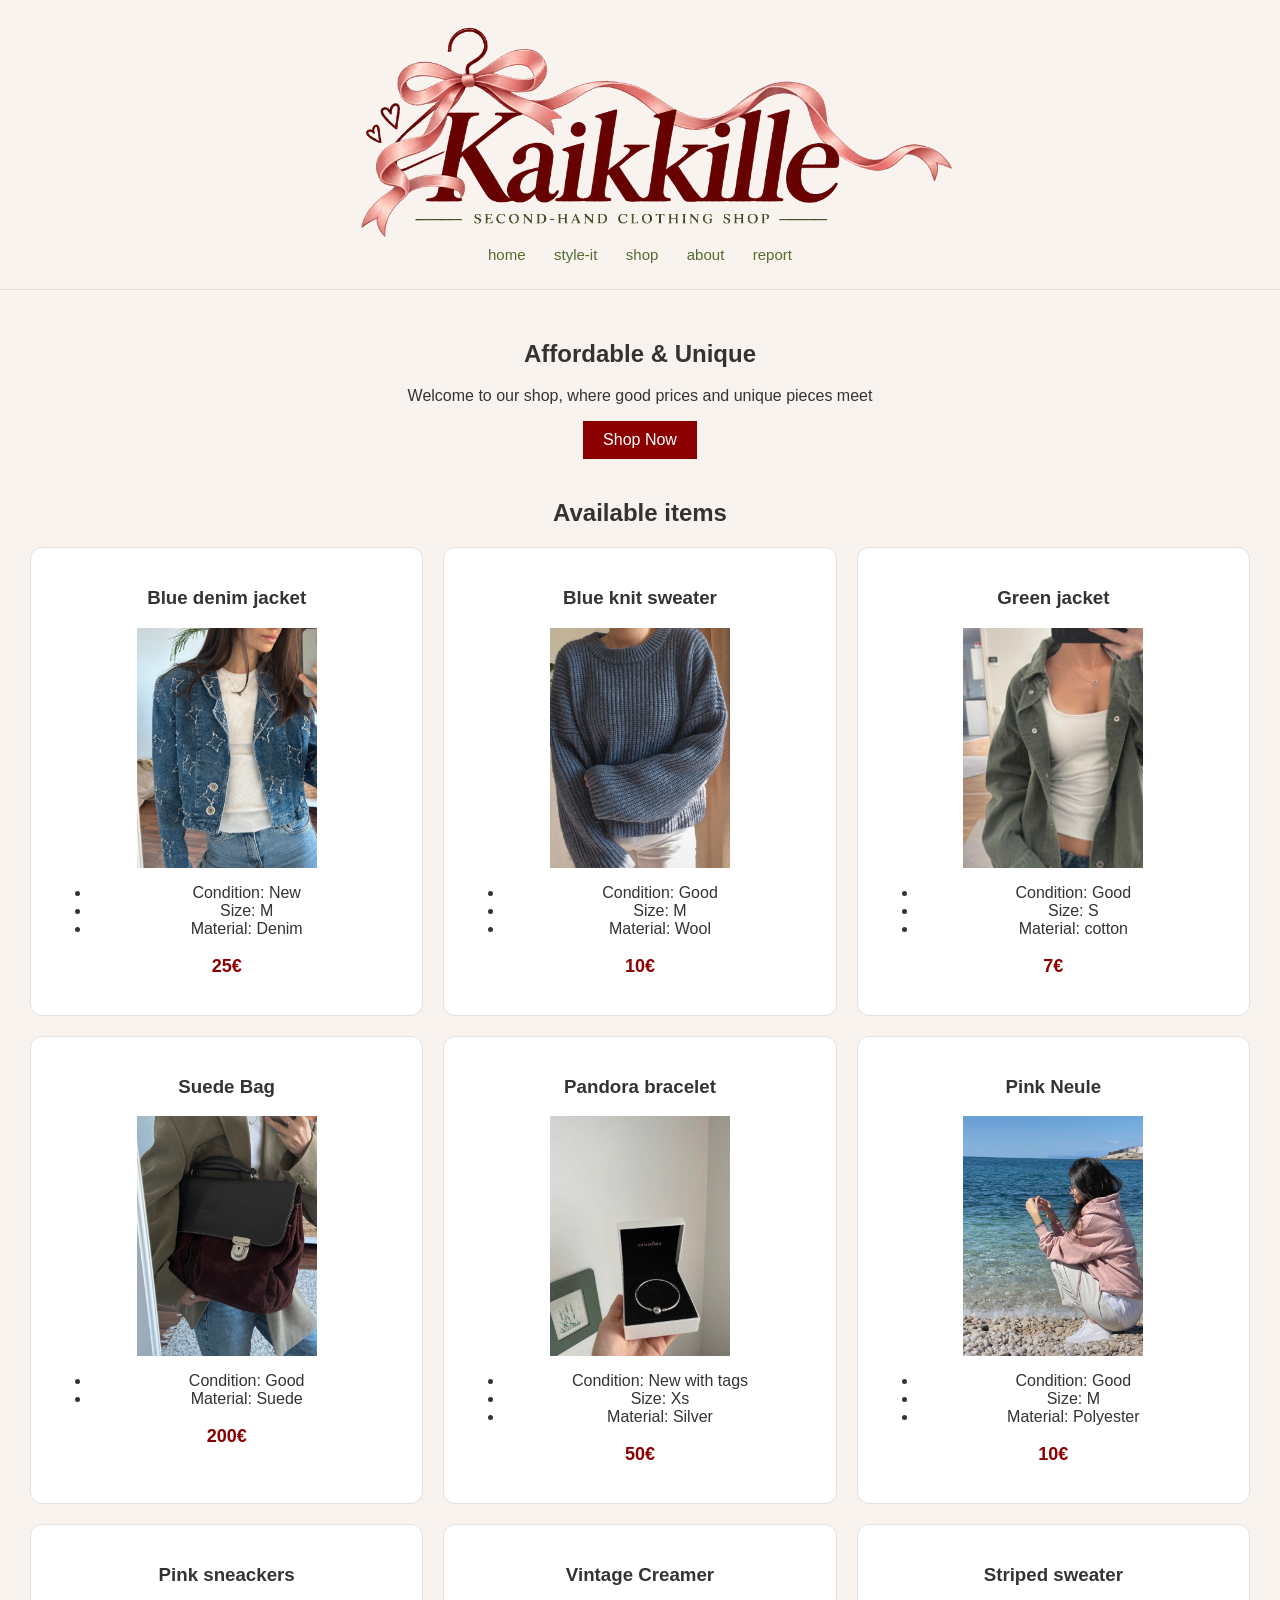
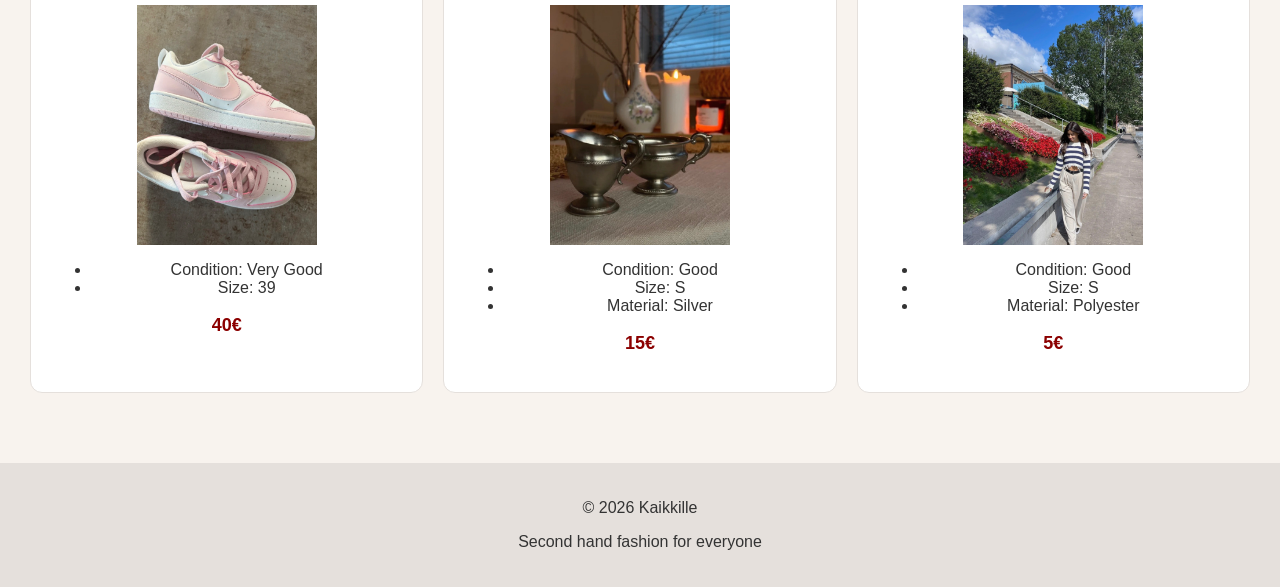
<file: index.html>
<!DOCTYPE html>
<html>
<head>
    <meta charset="UTF-8">
    <meta name="viewport" content="width=device-width, initial-scale=1.0">
    <title>Kaikkille</title>
    <link rel="stylesheet" href="style.css">
</head>
<body>
    <header>
    
    <a href="index.html" class="logo-link">
    <img src="images/Kaikkille_Logo.png" alt="Kaikkille — Second-hand Clothing Shop" class="site-logo">
</a>
    <button class="menu-button"
        type="button"
        aria-label="Open navigation menu"
        aria-expanded="false">
        ☰
    </button>
    <nav class="site-nav">
        <a href="index.html">home</a>
        <a href="style-it.html">style-it</a>
        <a href="shop.html">shop</a>
        <a href="about.html">about</a>
        <a href="report.html">report</a>

    </nav>
    </header>
    <main>
        <section>
            <h2>Affordable & Unique</h2>
            <p>Welcome to our shop, where good prices and unique pieces meet</p>
            <a href="shop.html">Shop Now</a>
        </section>
        <section>
       
            <h2>Available items</h2>
            <div class="product-grid">
            <article>
                <h3>Blue denim jacket</h3>
                <div class="jacket-gallery">
                    <img class="jacket-image" src="images/bj111.jpg" alt="Blue denim jacket">
                    <img class="jacket-image" src="images/bj222.jpg" alt="Blue denim jacket">
                    <img class="jacket-image" src="images/bj333.jpg" alt="Blue denim jacket">
                </div>

                <ul>
                    <li>Condition: New</li>
                    <li>Size: M</li>
                    <li>Material: Denim</li>
                </ul>
                <p>25€</p>

            </article>
            <article>
                <h3>Blue knit sweater</h3>
                <div class="jacket-gallery">
                    <img class="jacket-image" src="images/bn1.jpg" alt="Blue knit sweater">
                    <img class="jacket-image" src="images/bn2.jpg" alt="Blue knit sweater">
                    
                 
                </div>

                
                <ul>
                    <li>Condition: Good</li>
                    <li>Size: M</li>
                    <li>Material: Wool</li>
                </ul>
                     <p>10€</p>
            </article>
            <article>
                <h3>Green jacket</h3>
                <div class="jacket-gallery">
                    <img class="jacket-image" src="images/gj3.jpg" alt="Green jacket">
                    <img class="jacket-image" src="images/gj2.jpg" alt="Green jacket">
                    
                 
                </div>

                
                <ul>
                    <li>Condition: Good</li>
                    <li>Size: S</li>
                    <li>Material: cotton</li>
                </ul>
                     <p>7€</p>
            </article>  
            <article>
                <h3>Suede Bag</h3>
                <div class="jacket-gallery">
                    <img class="jacket-image" src="images/sb1.jpg" alt="Suede bag">
                    <img class="jacket-image" src="images/sb2.jpg" alt="Suede bag">
                    <img class="jacket-image" src="images/sb3.jpg" alt="Suede bag">
                    
                 
                </div>

                
                <ul>
                    <li>Condition: Good</li>
                    <li>Material: Suede</li>
                </ul>
                     <p>200€</p>
            </article>  
            <article>
                <h3>Pandora bracelet</h3>
                <div class="jacket-gallery">
                    <img class="jacket-image" src="images/pb2.jpg" alt="bracelet">
                    <img class="jacket-image" src="images/pb3.jpg" alt="bracelet">
                    
                 
                </div>

                
                <ul>
                    <li>Condition: New with tags</li>
                    <li>Size: Xs</li>
                    <li>Material: Silver</li>
                </ul>
                     <p>50€</p>
            </article>  
            <article>
                <h3>Pink Neule</h3>
                <div class="jacket-gallery">
                    <img class="jacket-image" src="images/pn.jpg" alt="Pink sweater">
                    <img class="jacket-image" src="images/pn2.jpg" alt="Pink sweater">
                    
                 
                </div>

                
                <ul>
                    <li>Condition: Good</li>
                    <li>Size: M</li>
                    <li>Material: Polyester</li>
                </ul>
                     <p>10€</p>
            </article>  
            <article>
                <h3>Pink sneackers</h3>
                <div class="jacket-gallery">
                    <img class="jacket-image" src="images/ps2.jpg" alt="Sneakers">
                    <img class="jacket-image" src="images/ps3.jpg" alt="Sneakers">
                    
                 
                </div>

                
                <ul>
                    <li>Condition: Very Good</li>
                    <li>Size: 39</li>
                   
                </ul>
                     <p>40€</p>
            </article>   
            <article>
                <h3>Vintage Creamer</h3>
                <div class="jacket-gallery">
                    <img class="jacket-image" src="images/vc.jpg" alt="Vintage Creamer">
                    <img class="jacket-image" src="images/vc2.jpg" alt="Vintage Creamer">
                    <img class="jacket-image" src="images/vc3.jpg" alt="Vintage Creamer">
                    
                 
                </div>

                
                <ul>
                    <li>Condition: Good</li>
                    <li>Size: S</li>
                    <li>Material: Silver</li>
                </ul>
                     <p>15€</p>
            </article>  
               <article>
                <h3>Striped sweater</h3>
                <div class="jacket-gallery">
                    <img class="jacket-image" src="images/ss1.jpg" alt="Striped sweater">
                    <img class="jacket-image" src="images/ss2.jpg" alt="Striped sweater">
                    
                    
                 
                </div>

                
                <ul>
                    <li>Condition: Good</li>
                    <li>Size: S</li>
                    <li>Material: Polyester</li>
                </ul>
                     <p>5€</p>
            </article>  
            
        </div>

            
             

        
        </section>
    </main>

     <footer>
        <p>© 2026 Kaikkille</p>
        <p>Second hand fashion for everyone</p>
     </footer>
     <script>
        const galleries = document.querySelectorAll(".jacket-gallery");
        console.log("JavaScript is working");
        galleries.forEach(function(gallery){
            const images = gallery.querySelectorAll(".jacket-image");
            let currentImage = 0;
            let slideshow;
            images.forEach(function(image, index) {
                image.style.display = index === 0? "block" : "none";
            });


            gallery.addEventListener("mouseenter", function() {
                slideshow = setInterval(function() {
                    images[currentImage].style.display = "none";

                    currentImage = (currentImage + 1) % images.length;

                    images[currentImage].style.display = "block";
                }, 1000);
            });

            gallery.addEventListener("mouseleave", function() {
                clearInterval(slideshow);

                images.forEach(function(image) {
                    image.style.display = "none";
                });

                currentImage = 0;
                images[0].style.display = "block";
            });

        });
    </script>
<script src="menu.js"></script> 

</body>
  
</html>
</file>
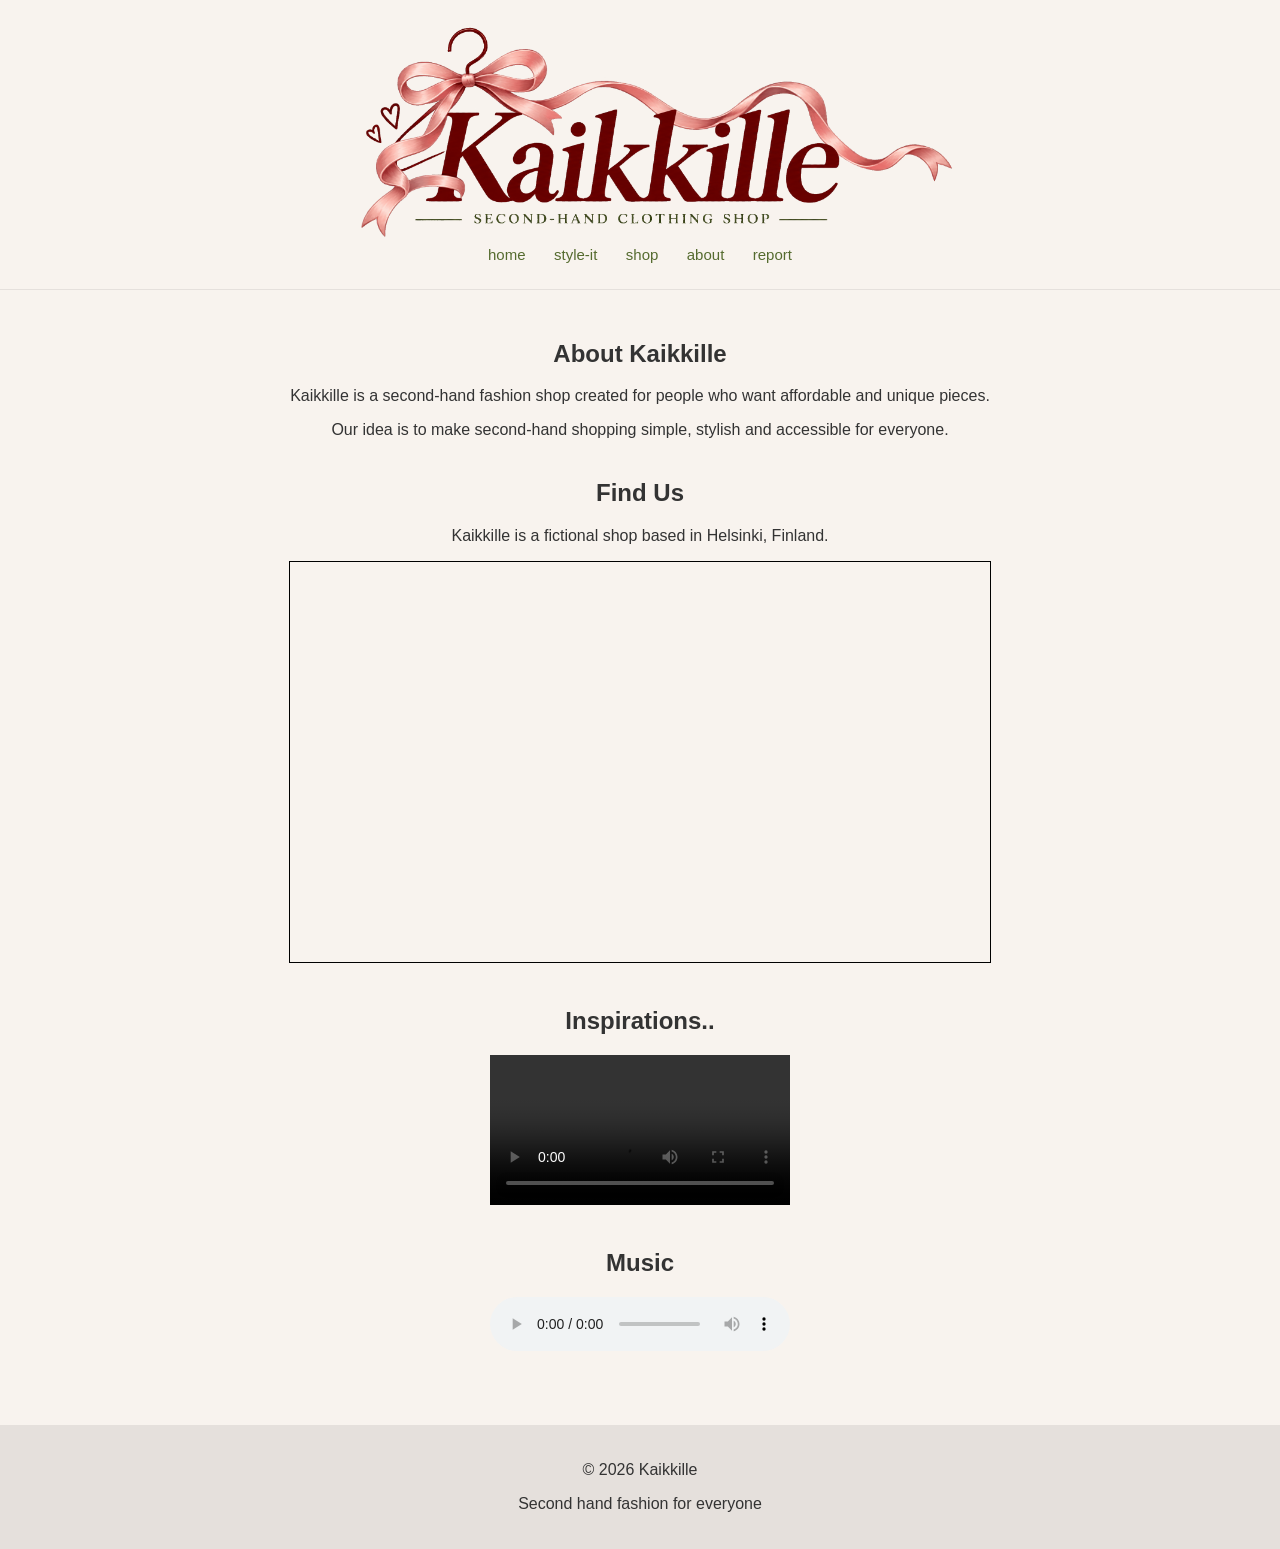
<file: about.html>
<!DOCTYPE html>
<html>
<head>
    <meta charset="UTF-8">
    <meta name="viewport" content="width=device-width, initial-scale=1.0">
    <title>About - Kaikkille</title>
    <link rel="stylesheet" href="style.css">
</head>

<body>

    <header>
        
        <a href="index.html" class="logo-link">
    <img src="images/Kaikkille_Logo.png" alt="Kaikkille — Second-hand Clothing Shop" class="site-logo">
</a>
        <button class="menu-button"
        type="button"
        aria-label="Open navigation menu"
        aria-expanded="false">
        ☰
        </button>

        <nav class="site-nav">
            <a href="index.html">home</a>
            <a href="style-it.html">style-it</a>
            <a href="shop.html">shop</a>
            <a href="about.html">about</a>
            <a href="report.html">report</a>
        </nav>
    </header>

    <main>

        <section>
            <h2>About Kaikkille</h2>

            <p>
                Kaikkille is a second-hand fashion shop created for people
                who want affordable and unique pieces.
            </p>

            <p>
                Our idea is to make second-hand shopping simple,
                stylish and accessible for everyone.
            </p>
        </section>

        <section>
            <h2>Find Us</h2>

            <p>
                Kaikkille is a fictional shop based in Helsinki, Finland.
            </p>

            <iframe
                src="https://www.openstreetmap.org/export/embed.html?bbox=24.90%2C60.16%2C24.97%2C60.19&amp;layer=mapnik"
                width="700"
                height="400"
                style="border: 1px solid black"
                title="Map showing Helsinki">
            </iframe>

        </section>
        <section>
            <h2>Inspirations..</h2>
            <video controls width="300">
                <source src="videos/kaikkille-video.mp4" type="video/mp4"
                media="(max-width: 600px)">
                Your browser does not support this vodeo.

            </video>
        </section>
        <section>
            <h2>Music</h2>
            <audio controls>
                <source src="audio/nr.m4a" type="audio/mp4">
                Your browser does not support audio.
            </audio>
        </section>

    </main>

    <footer>
        <p>© 2026 Kaikkille</p>
        <p>Second hand fashion for everyone</p>
    </footer>

</body>
<script src="menu.js"></script>
</html>
</file>
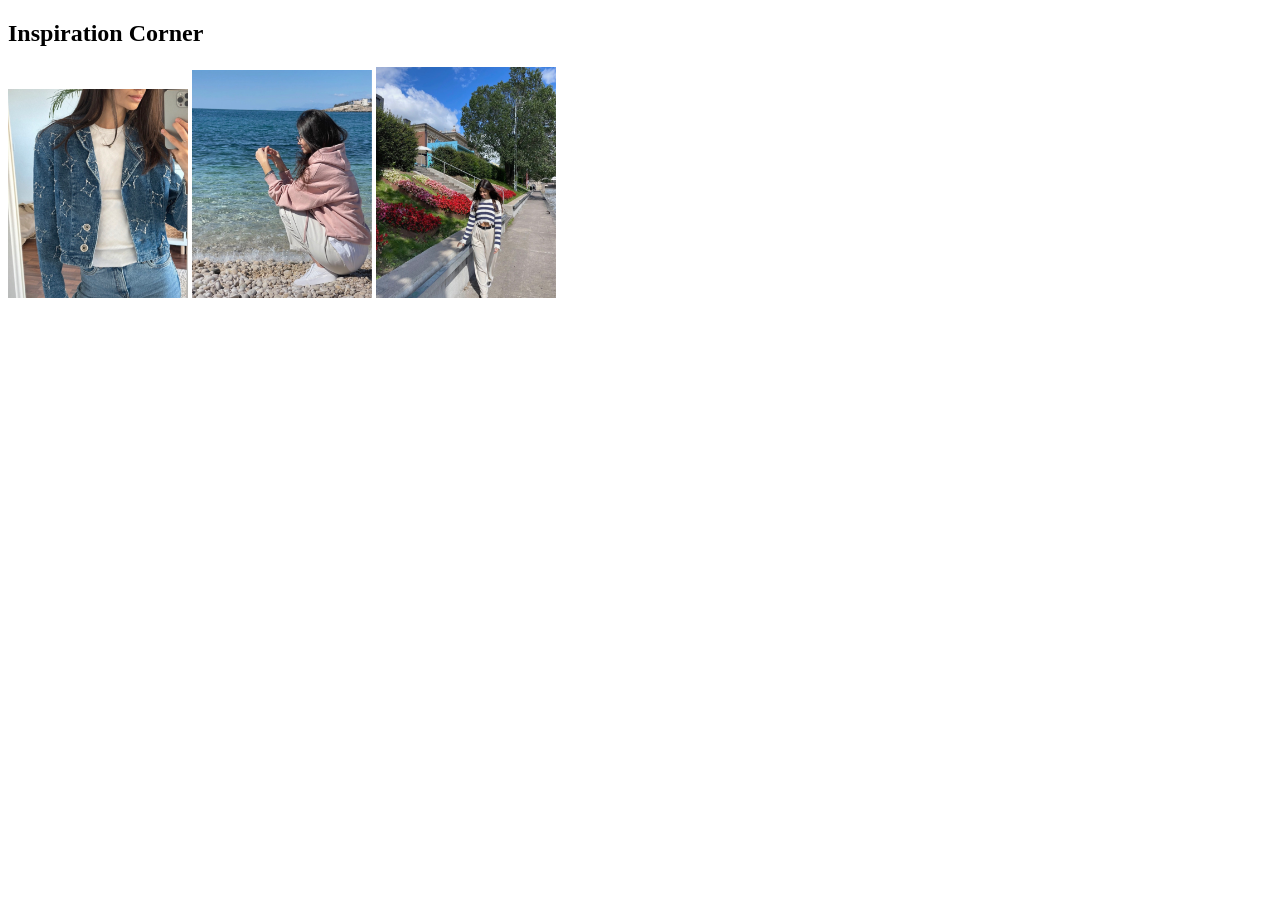
<file: gallery.html>
<!DOCTYPE html>
<html>
<head>
    <title>
        Fashion Gallery
    </title>
</head>
<body>
    <h2>
        Inspiration Corner
    </h2>
    <img src="images/bj111.jpg" width="180" alt="Blue denim jacket">
    <img src="images/pn.jpg" width="180" alt="Pink sweater">
    <img src="images/ss1.jpg" width="180" alt="Stripped sweater">
    
</body>
</html>
</file>
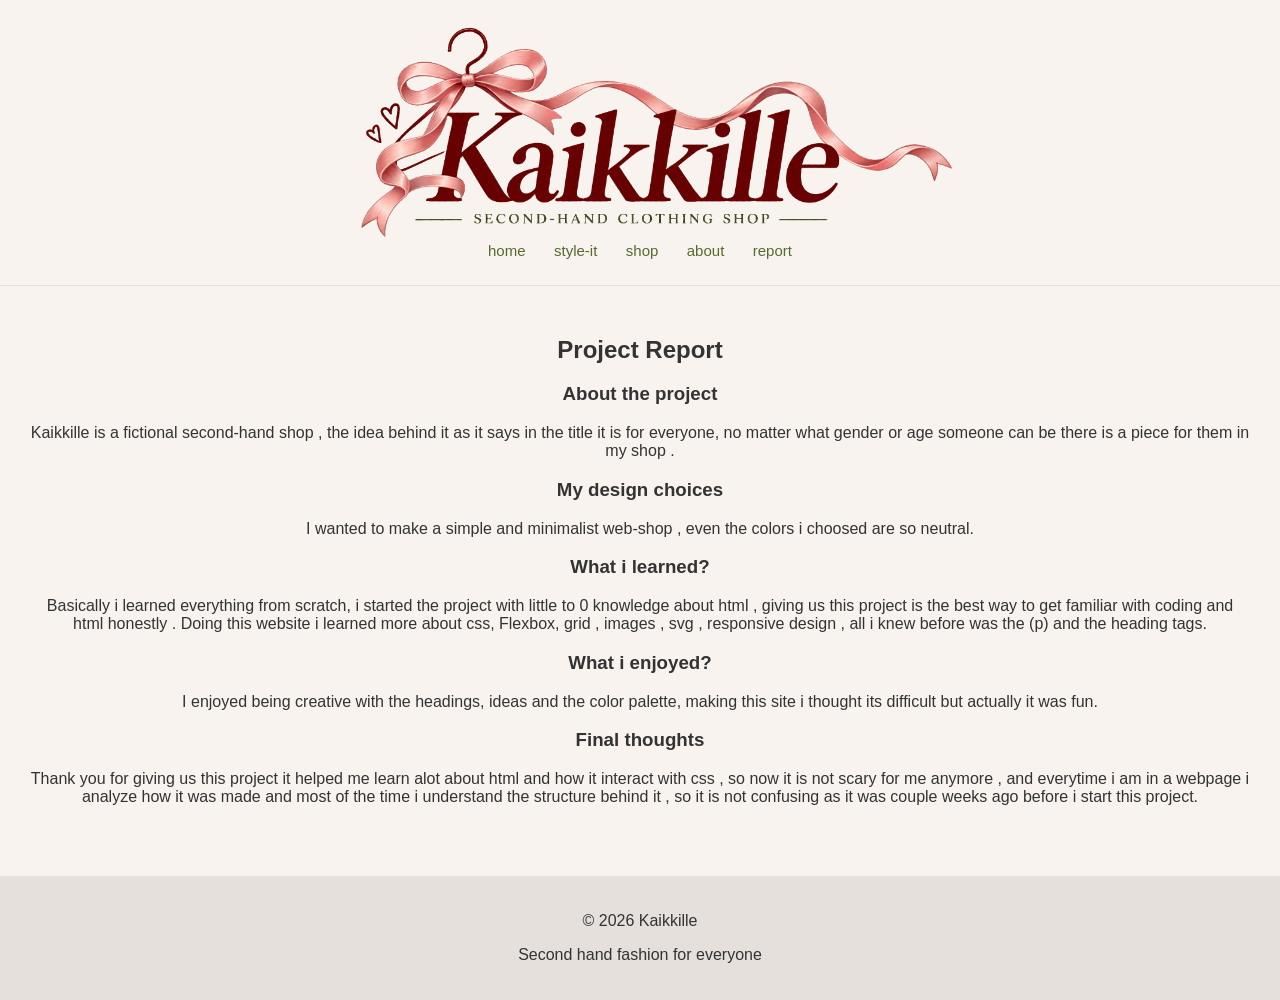
<file: report.html>
<!DOCTYPE html>
<html>
<head>
    <meta charset="UTF-8">
    <meta name="viewport" content="width=device-width, initial-scale=1.0">
    <title>Report - Kaikkile</title>
    <link rel="stylesheet" href="style.css">
</head>

<body>
    <header>
        
        <a href="index.html" class="Logo-link">
    <img src="images/Kaikkille_Logo.png" alt="Kaikkille — Second-hand Clothing Shop" class="site-logo">
</a>
        <button class="menu-button"
        type="button"
        aria-label="Open navigation menu"
        aria-expanded="false">
        ☰
        </button>
        <nav class="site-nav">
            <a href="index.html">home</a>
            <a href="style-it.html">style-it</a>
            <a href="shop.html">shop</a>
            <a href="about.html">about</a>
            <a href="report.html">report</a>
        </nav>
    </header>
    <main>
        <section>
            <h2>Project Report</h2>
            <h3>About the project</h3>
            <p>
                Kaikkille is a fictional second-hand shop , the idea behind it as it says in the title it is for everyone, no matter what gender or age someone can be there is a piece for them in my shop .  
            </p>
            <h3>My design choices</h3>
                <p>I wanted to make a simple and minimalist web-shop , even the colors i choosed are so neutral.</p>
            <h3>What i learned?</h3>
            <p>Basically i learned everything from scratch, i started the project with little to 0 knowledge about html , giving us this project is the best way to get familiar with coding and html honestly . Doing this website i learned more about css, Flexbox, grid , images , svg , responsive design , all i knew before was the (p) and the heading tags. </p> 

            <h3>What i enjoyed?</h3>
            <p>I enjoyed being creative with the headings, ideas and  the color palette, making this site i thought its difficult but actually it was fun.</p>
            <h3>Final thoughts</h3>
            <p>Thank you for giving us this project it helped me learn alot about html and how it interact with css , so now it is not scary for me anymore , and everytime i am in a webpage i analyze how it was made and most of the time i understand the structure behind it , so it is not confusing as it was couple weeks ago before i start this project.</p>
            
        </section>

    </main>
    <footer>
        <p>© 2026 Kaikkille</p>
        <p>Second hand fashion for everyone</p>
    </footer>
</body>
<script src="menu.js"></script>
</html>
</file>
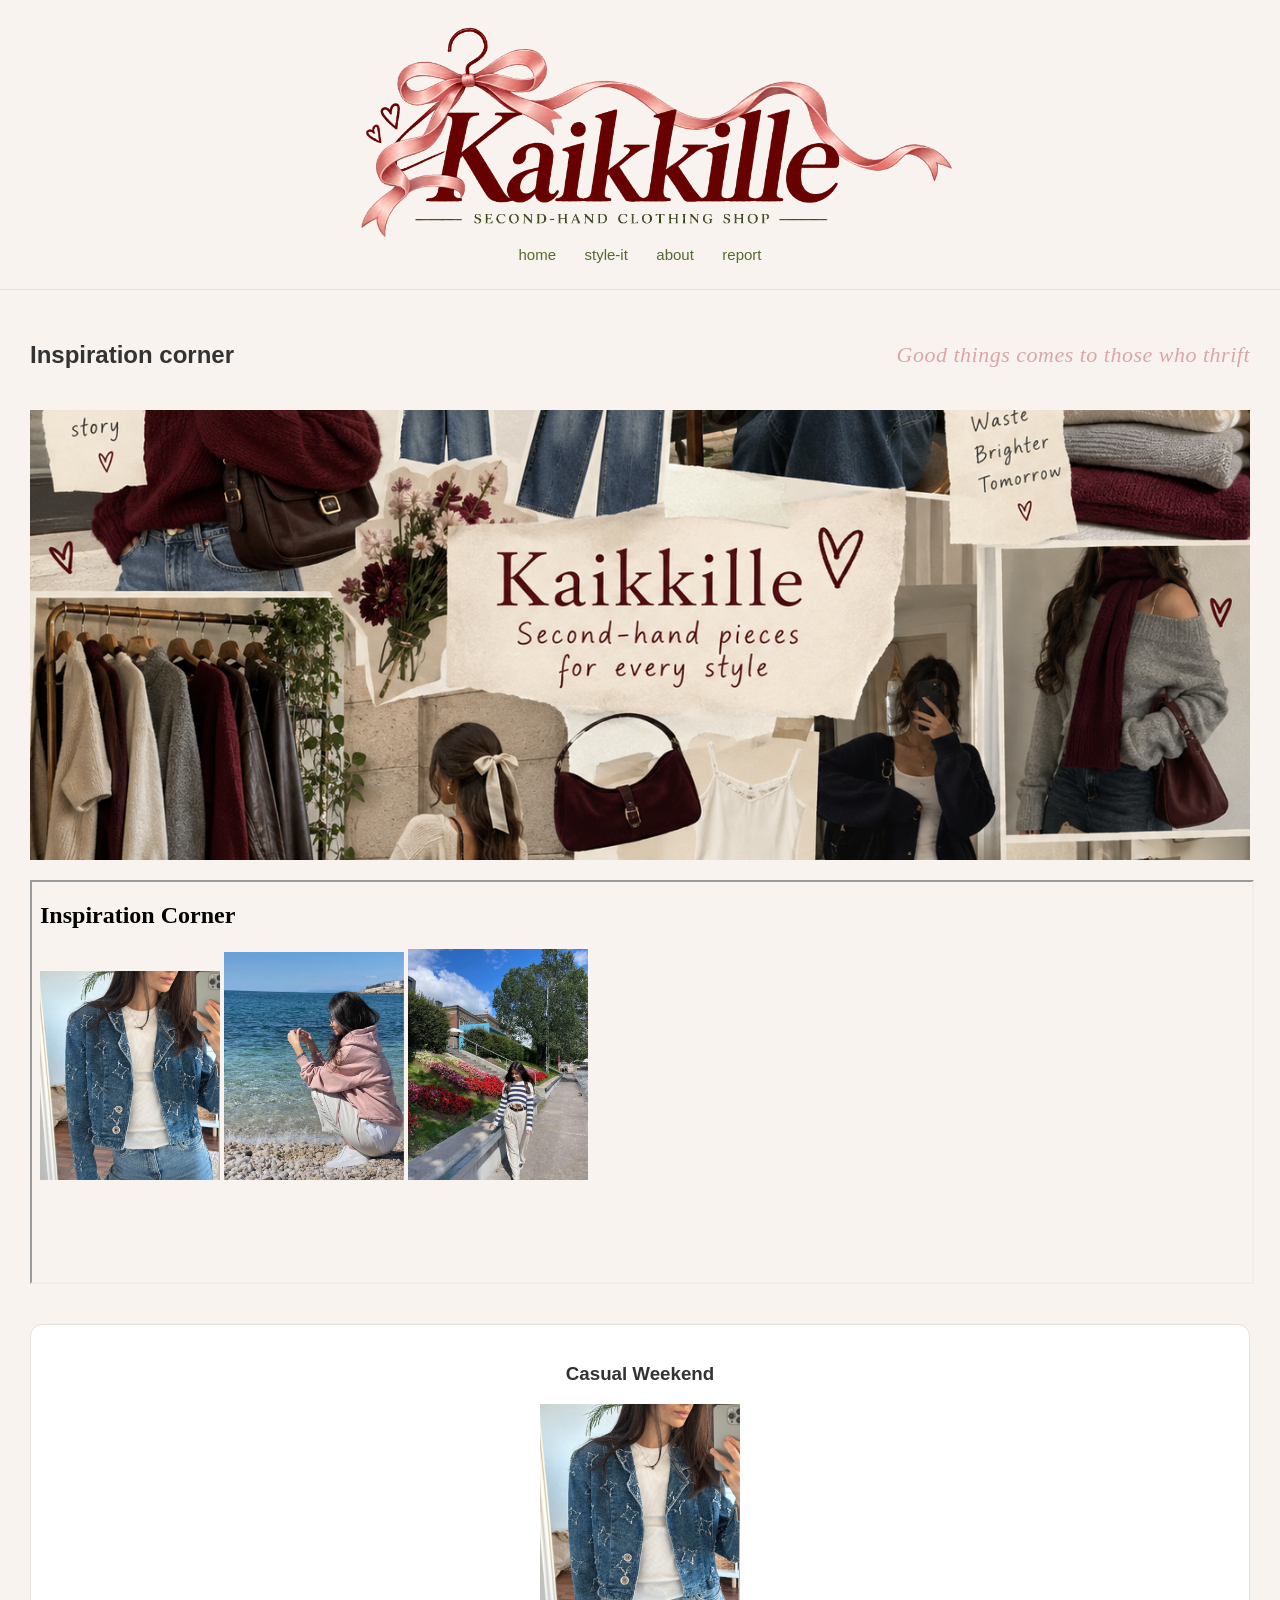
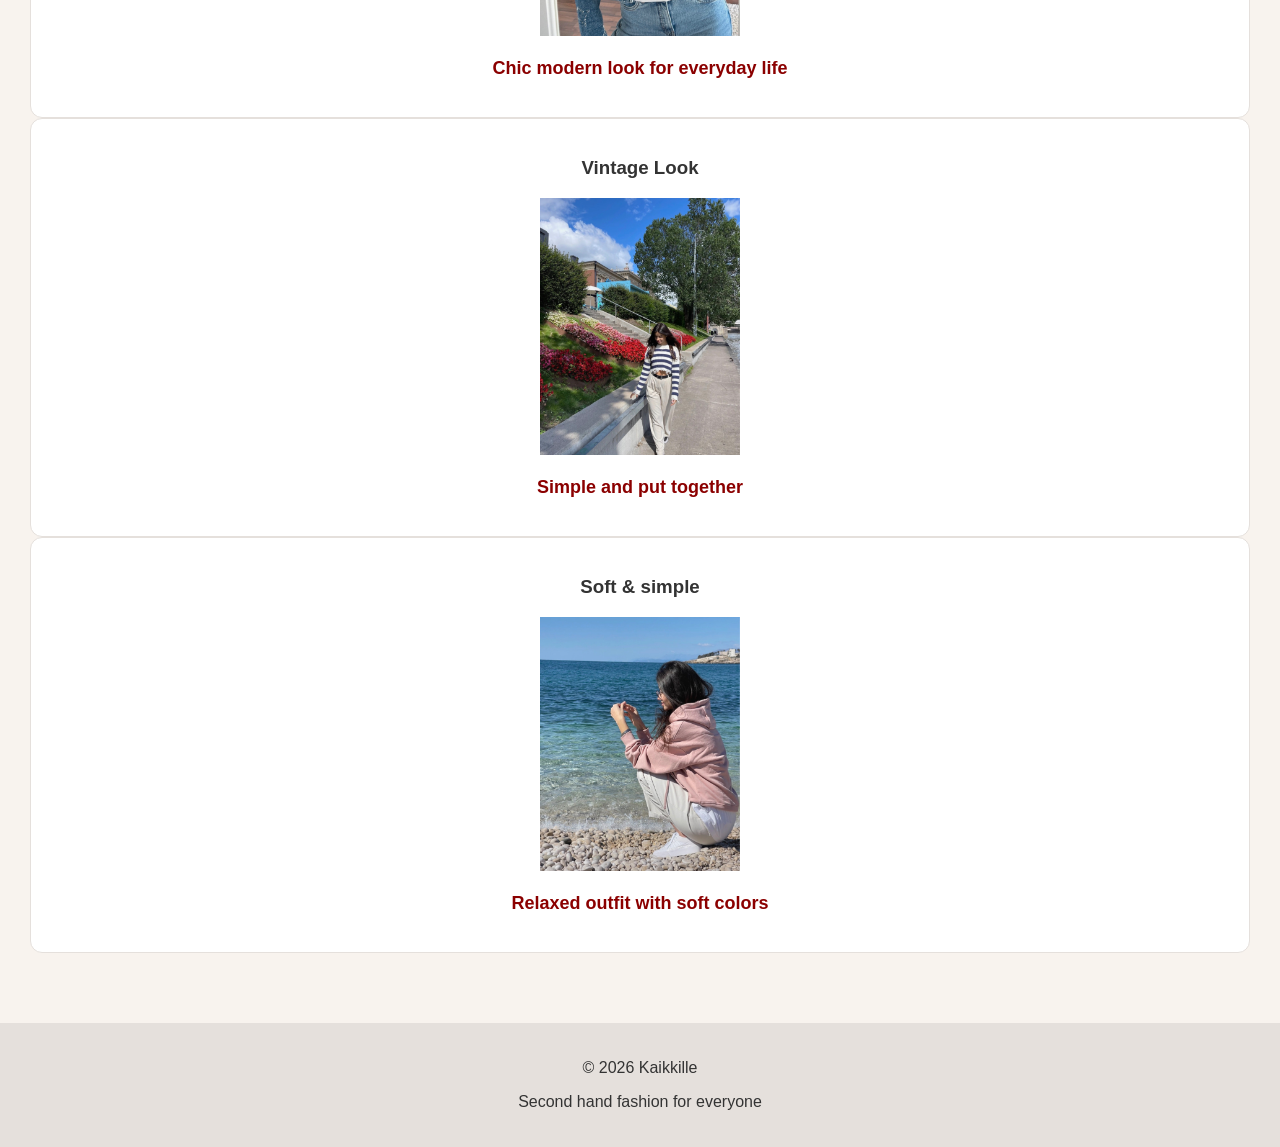
<file: style-it.html>
<!DOCTYPE html>
<html>
<head>
    <meta charset="UTF-8">
    <meta name="viewport" content="width=device-width, initial-scale=1.0">
    <title>Style It - Kaikkile</title>
    <link rel="stylesheet" href="style.css">
</head>
<body>
    <header>
        
        <a href="index.html" class="logo-link">
    <img src="images/Kaikkille_Logo.png" alt="Kaikkille — Second-hand Clothing Shop" class="site-logo">
</a>
        <button class="menu-button"
        type="button"
        aria-label="Open navigation menu"
        aria-expanded="false">
        ☰
        </button>
        <nav class="site-nav">
            <a href="index.html">home</a>
            <a href="style-it.html">style-it</a>
            <a href="about.html">about</a>
            <a href="report.html">report</a>
            
        </nav>
    
    </header>
    <main>

        <section class="inspiration">
            <div class="inspiration-heading">
        
            <h2>Inspiration corner</h2>
            
            <p class="playful-text">Good things comes to those who thrift</p>
            </div>
            <img src="images/style-itc.png" alt="Chic and minimalist outfit inspiration" class="style-collage">
        

            <iframe
                src="gallery.html"
                width="600"
                height="400"
                title="Fashion Inspiration">
            </iframe>

        </section>
        <section>
            <article>
                <h3>Casual Weekend</h3>
                <img src="images/bj111.jpg" alt="Blue denim jacket outfit">
                <p>Chic modern look for everyday life</p>
            </article>
             <article>
                <h3>Vintage Look</h3>
                <img src="images/ss1.jpg" alt="Striped sweater outfit">
                <p>Simple and put together</p>
            </article>
            <article>
                <h3>Soft & simple</h3>
                <img src="images/pn.jpg" alt="Pink sweater outfit">
                <p>Relaxed outfit with soft colors</p>
            </article>
           
            
        </section>

    </main>
    <footer>
        <p>© 2026 Kaikkille</p>
        <p>Second hand fashion for everyone</p>
    </footer>
</body>
<script src="menu.js"></script>
</html>
</file>
<file: style.css>
body {
    background-color: #f8f3ee;
    font-family: Arial;
    margin: 0;
    color: #333;
}

header {
    background-color : #f8f3ee;
    padding: 25px;
    text-align: center;
    border-bottom: 1px solid #E5E0DC;

}
nav a {
    color: #556B2F;
    text-decoration: none;
    margin: 0 12px;
    font-size: 15px;
    
}
nav a:hover {
    color: #8B0000;
}
main{
    padding: 30px;
    text-align: center;
}
main a{
    display: inline-block;
    background-color: #8B0000;;
    color: #FFFFFF;
    padding: 10px 20px;
    text-decoration: none;
}
h1 {
    color: #8B0000;
    font-size: 38px;
    margin-bottom: 20px;
}
article{
    background-color: white;
    padding: 20px;
    margin: 0;
    border-radius: 12px;
    border: 1px solid #E5E0DC;

}
footer{
    background-color: #E5E0DC;
    padding: 20px;
    text-align: center;
}
main section {
    margin-bottom: 40px;
}
main a:hover {
    background-color: #556B2F;;
}
img {
    width: 200px;
}


.jacket-gallery {
    position: relative;
    width: 180px;
    height: 240px;
    overflow: hidden;
}
.jacket-image {width: 180px; height: 240px; object-fit: cover;}







.product-grid {
    display: grid;
    grid-template-columns: repeat(3, 1fr);
    gap: 20px;
}
article p {
    font-weight: bold;
    font-size: 18px;
    color: #8B0000;}



.product-grid .jacket-gallery {
    margin-left: auto;
    margin-right: auto;
}
@media (max-width: 900px) {
    .product-grid{
        grid-template-columns: repeat(2, 1fr);
    }
}
@media (max-width: 600px) {
    .product-grid {
        grid-template-columns: 1fr;
    }
    nav a {
        display: block;
        margin: 10px 0;
    }
}

    

.style-grid {
    display: grid;
    grid-template-columns: repeat(3, 1fr);
    gap: 20px;

}
.style-grid img {
    width: 100%;
    max-width: 250px;
    height: 300px;
    object-fit: cover;
}
@media (max-width: 900px) {
    .style-grid {
        grid-template-columns: repeat(2, 1fr);
    }
}
@media (max-width: 600px) {
    .style-grid {
        grid-template-columns: 1fr;
    }
}
svg path {
    transition: fill 0.3s;

}
svg:hover path {
    fill: #8B0000;
}
@keyframes titleAnimation {
    0% {
        transform: translateY(-15px);

    }
    50% {
        transform: translateY(5px);
        opacity: 0.7;
    }
    100% {
        transform: translateY(0);
        opacity: 1;
    }

    
}
h1 {
    animation: titleAnimation 0.8s ease;
}
@media (max-width: 1200px) {
    .product-grid {
        grid-template-columns: repeat(3, 1fr);
    }
}
.playful-text {
    font-family: Georgia, serif;
    font-size: 22px;
    font-style: italic;
    font-weight: normal;
    color: #D9A7A7;
    letter-spacing: 0.5px;
}
.style-collage{
    width: 100%;
    height: 450px;
    object-fit: cover;
    display: block;
}

.inspiration {
    display: grid;
    grid-template-columns: 1fr 1fr;
    gap: 20px;
    align-items: center;
}

.inspiration-heading {
    display: flex;
    justify-content: space-between;
    align-items: center;
    grid-column: 1 / -1;
}

.style-collage {
    width: 100%;
    height: 450px;
    object-fit: cover;
    grid-column: 1 / -1;
}

.inspiration iframe {
    width: 100%;
    grid-column: 1 / -1;
}

.menu-button {
    display: none;
    background: transparent;
    border: none;
    color: #8B0000;
    font-size: 30px;
    cursor: pointer;
}

@media (max-width: 600px) {
    header {
        position: relative;
    }

    .menu-button {
        display: block;
        margin: 10px auto;
    }

    .site-nav {
        display: none;
    }

    .site-nav.menu-open {
        display: block;
    }

    .site-nav a {
        display: block;
        padding: 12px;
        margin: 0;
    }
}
.logo-link {
    display: inline-block;
}

.site-logo {
    width: 100%;
    max-width: 650px;
    height: auto;
    display: block;
    margin: 0 auto;
}
</file>
